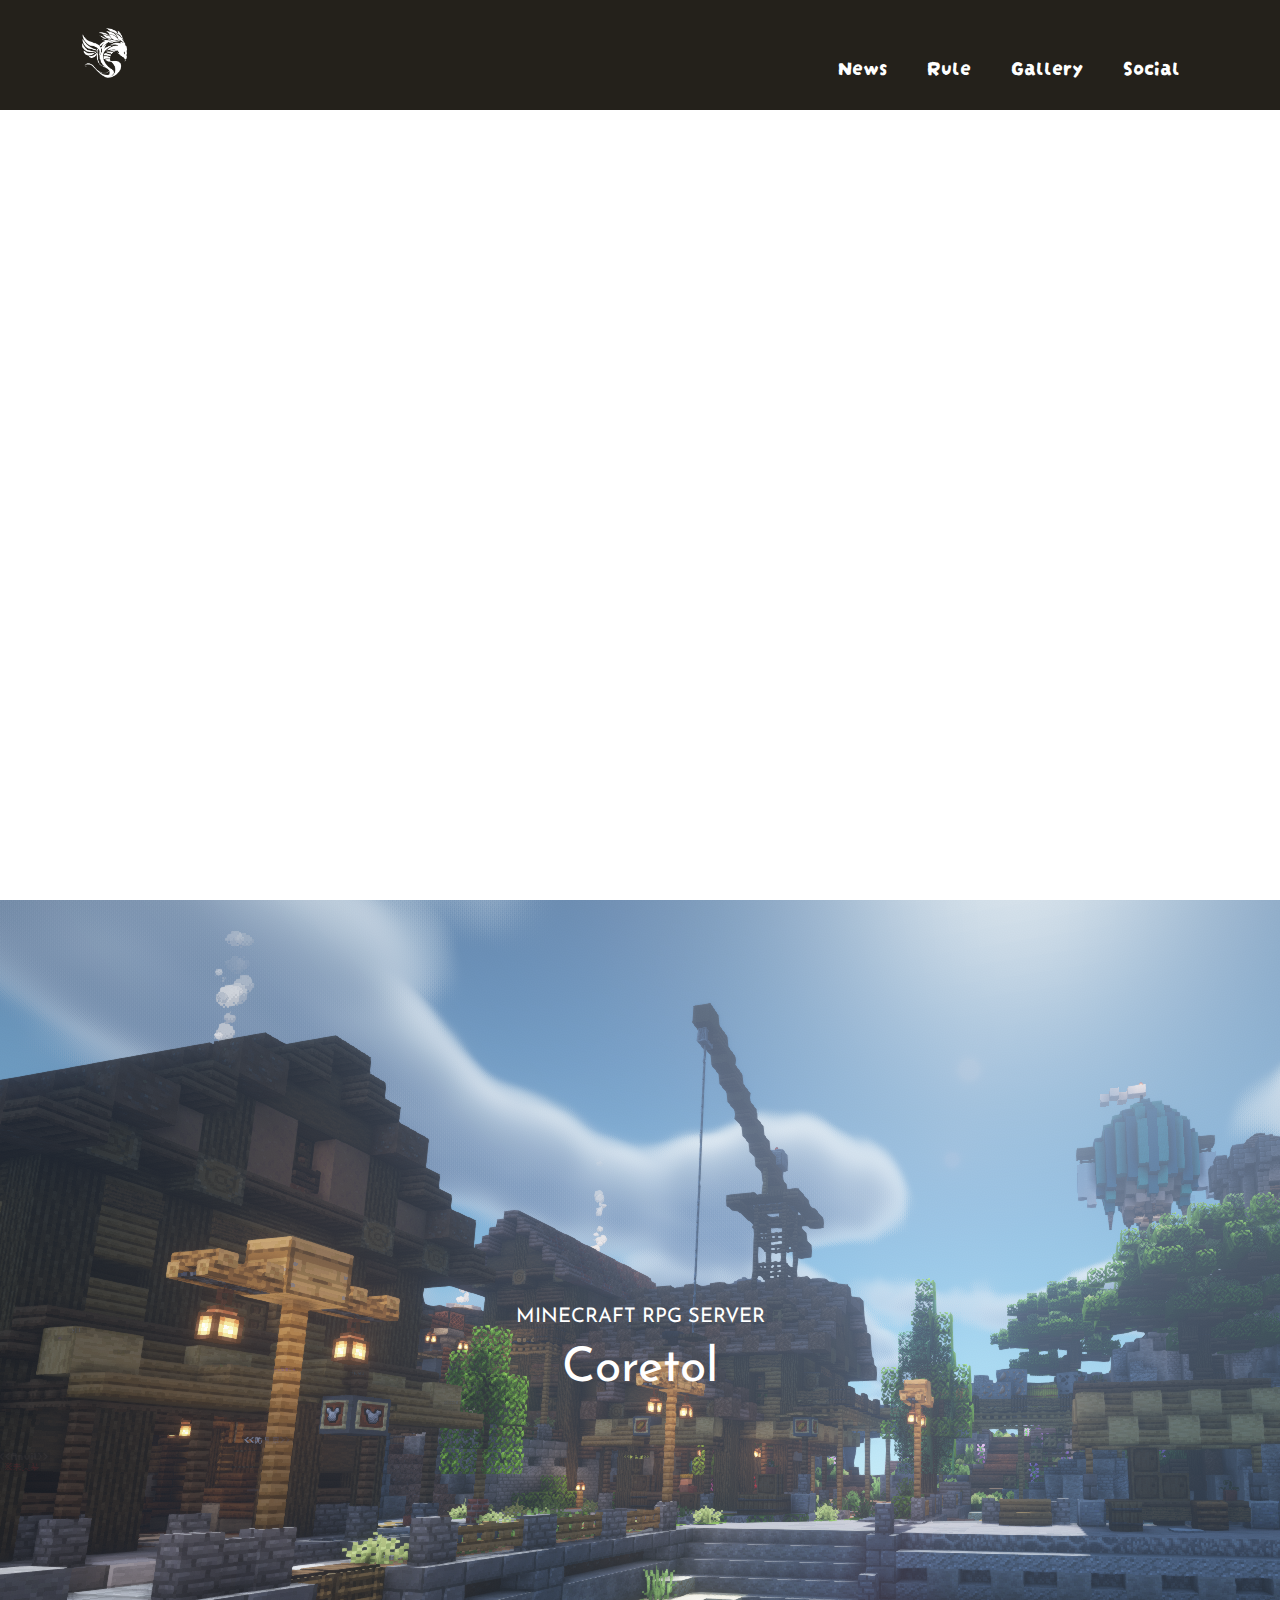
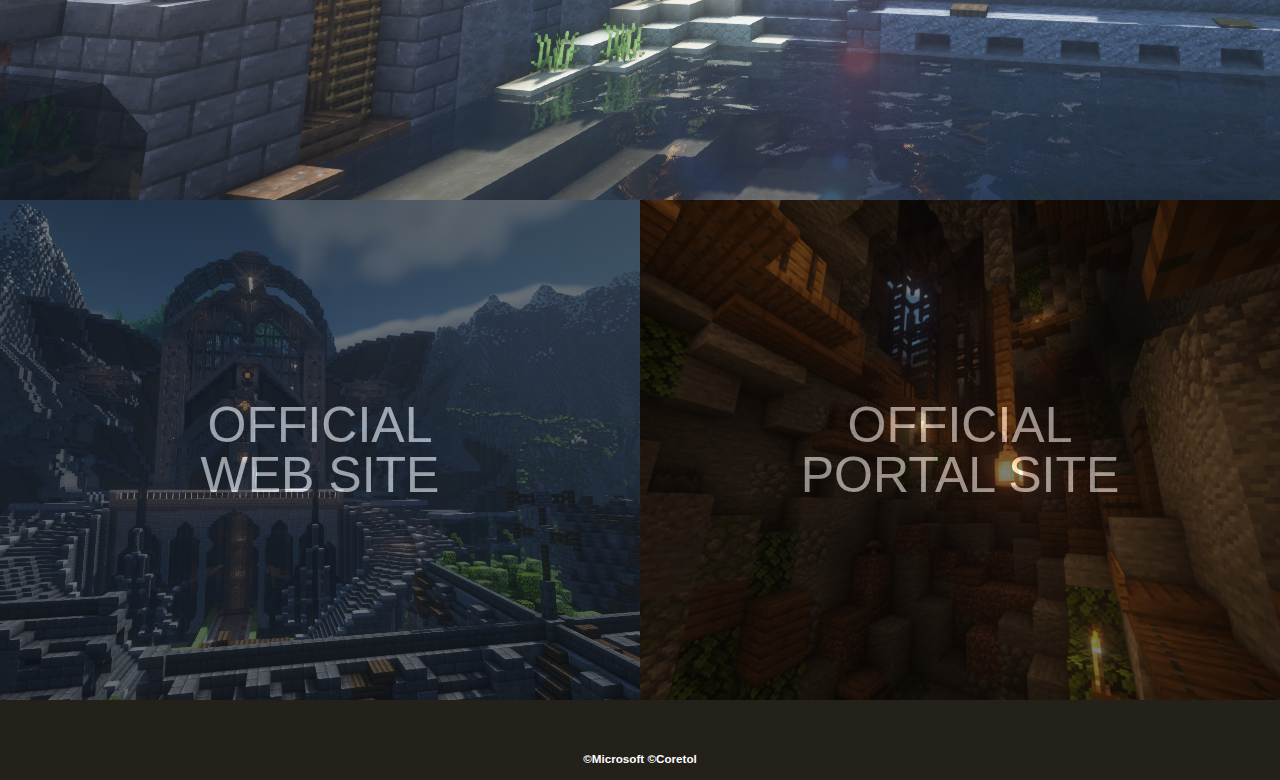
<file: index.html>
<!DOCTYPE html>
<html>

<head>
    <meta charset="UTF-8">
    <title>Coretol Fun Site</title>
    <meta name="description" content="トップページ">
    <meta name="viewport" content="width=device-width">
    <script src="https://ajax.googleapis.com/ajax/libs/jquery/1.11.0/jquery.min.js"></script>
    <link href="css/common.css" rel="stylesheet">
    <link href="css/index.css" rel="stylesheet">
    <link rel="preconnect" href="https://fonts.googleapis.com">
    <link rel="preconnect" href="https://fonts.gstatic.com" crossorigin>
    <link href="https://fonts.googleapis.com/css2?family=Darumadrop+One&display=swap" rel="stylesheet">
    <link href="https://fonts.googleapis.com/css2?family=Josefin+Sans&display=swap" rel="stylesheet">
</head>

<body>
    <header class="header">
        <div class="header-inner">
            <a class="header-logo" href="index.html"><img src="images/common/logo1.png" alt="ロゴ"></a>
            <button class="toggle-menu-button"></button>
            <div class="header-site-menu">
                <nav class="site-menu">
                    <ul>
                        <li><a href="news.html">News</a></li>
                        <li><a href="rule.html">Rule</a></li>
                        <li><a href="gallery.html">Gallery</a></li>
                        <li><a href="social.html">Social</a></li>
                    </ul>
                </nav>
            </div>
        </div>
    </header>

    <iframe id="video"
        src="https://www.youtube.com/embed/AX_tZ9VWTZY?autoplay=1&mute=1&controls=0&showinfo=0&autohide=1&loop=1&playlist=AX_tZ9VWTZY"
        frameborder="0"></iframe>

    <main class="main">
        <div class="bg">
            <span class="title">
                <span>MINECRAFT RPG SERVER</span>
                <span>Coretol</span>
            </span>
        </div>
        <div class="flex-container">
            <div class="image-container" style="background-image: url('images/index/leftback.png');">
                <div class="overlay">
                    <div class="text"><a href="https://matchatb.wixsite.com/coretol">OFFICIAL WEB SITE</a></div>
                </div>
            </div>
            <div class="image-container" style="background-image: url('images/index/rightback.png');">
                <div class="overlay">
                    <div class="text"><a href="https://matchatb.wixsite.com/info-coretol">OFFICIAL PORTAL SITE</a></div>
                </div>
            </div>
        </div>


    </main>

    <footer class="footer">
        <nav class="site-menu">
            <ul>
                <li><a href="news.html">News</a></li>
                <li><a href="rule.html">Rule</a></li>
                <li><a href="gallery.html">Gallery</a></li>
                <li><a href="social.html">Social</a></li>
            </ul>
        </nav>
        <nav class="site-detail">
            <ul>
                <li><a class="modalOpen url" data-modal="modal1">利用規約</a></li>
                <li><a class="modalOpen url" data-modal="modal2">プライバシーポリシー</a></li>
                <li><a class="modalOpen url" data-modal="modal3">二次創作ガイドライン</a></li>

                <div id="modal1" class="modal">
                    <div class="modal-box">
                        <h3 class="popup-title">利用規約</h3>
                        <p>詳しい利用規約は<a href="https://matchatb.wixsite.com/coretol/terms" class="url">公式ページ</a>をご参照ください。
                        </p>
                        <a class="modalClose">✕</a>
                    </div>
                </div>

                <div id="modal2" class="modal">
                    <div class="modal-box">
                        <h3 class="popup-title">プライバシーポリシー</h3>
                        <p>詳しいプライバシーポリシーは<a href="https://matchatb.wixsite.com/coretol/privacy"
                                class="url">公式ページ</a>をご参照ください。</p>
                        <a class="modalClose">✕</a>
                    </div>
                </div>

                <div id="modal3" class="modal">
                    <div class="modal-box">
                        <h3 class="popup-title">二次創作ガイドライン</h3>
                        <p>詳しい二次創作ガイドラインは<a href="https://matchatb.wixsite.com/coretol/derivative-work"
                                class="url">公式ページ</a>をご参照ください。</p>
                        <a class="modalClose">✕</a>
                    </div>
                </div>
        </nav>
        <p class="copyright"><small>&copy;Microsoft &copy;Coretol</small></p>
    </footer>
    <script src="js/script.js"></script>
</body>
</html>
</file>
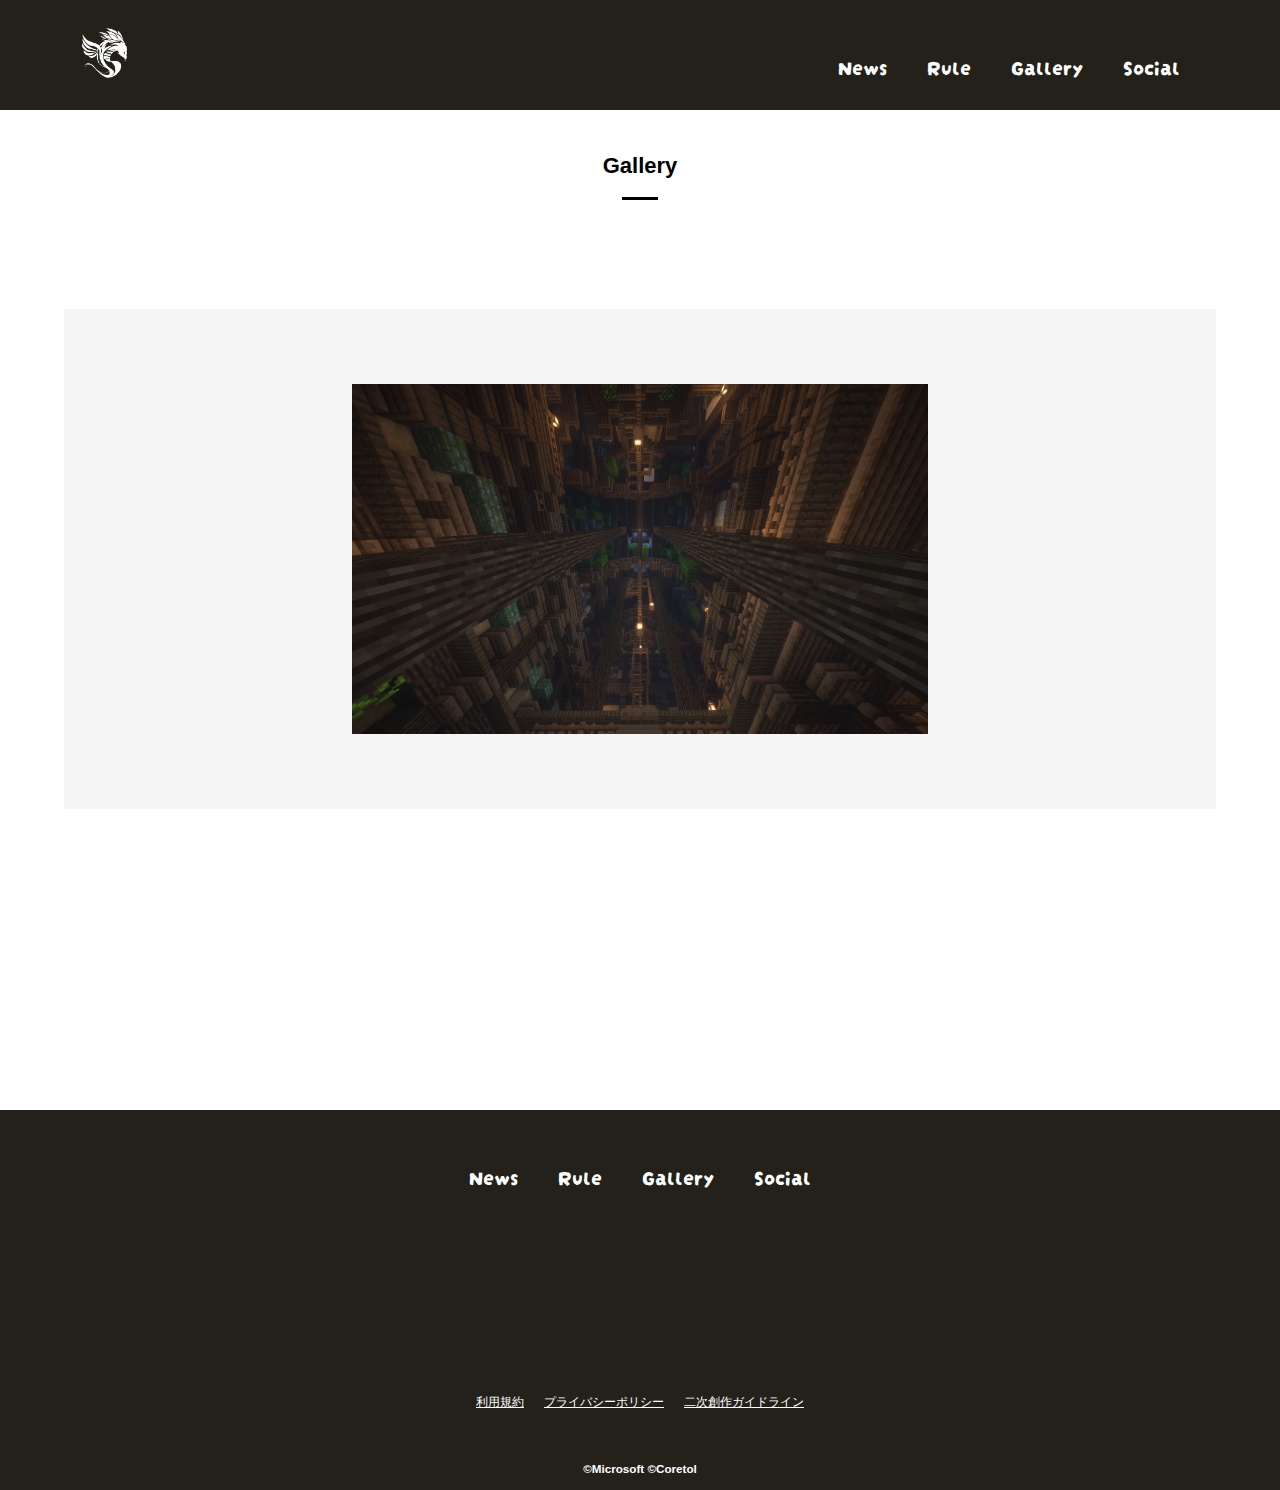
<file: gallery.html>
<!DOCTYPE html>
<html>
<head>
    <meta charset="UTF-8">
    <title>Coretol Fun Site</title>
    <meta name="description" content="ギャラリー">
    <meta name="viewport" content="width=device-width">
    <script src="https://ajax.googleapis.com/ajax/libs/jquery/1.11.0/jquery.min.js"></script>
    <script src="js/script.js"></script>
    <link href="css/common.css" rel="stylesheet">
    <link href="css/gallery.css" rel="stylesheet">
    <link rel="preconnect" href="https://fonts.googleapis.com">
    <link rel="preconnect" href="https://fonts.gstatic.com" crossorigin>
    <link href="https://fonts.googleapis.com/css2?family=Darumadrop+One&display=swap" rel="stylesheet">
</head>
<body>
    <header class="header">
        <div class="header-inner">
            <a class="header-logo" href="index.html"><img src="images/common/logo1.png" alt="ロゴ"></a>
            <button class="toggle-menu-button"></button>
            <div class="header-site-menu">
                <nav class="site-menu">
                    <ul>
                        <li><a href="news.html">News</a></li>
                        <li><a href="rule.html">Rule</a></li>
                        <li><a href="gallery.html">Gallery</a></li>
                        <li><a href="social.html">Social</a></li>
                    </ul>
                </div>
        </div>
    </header>
    <main class="main">
        <div class="gallery">
            <h1>Gallery</h1>
        </div>
        <div class="slide"> 
            <img class="item1" src="images/gallery/1.png" alt=""> 
            <img class="item2" src="images/gallery/2.png" alt="">
            <img class="item3" src="images/gallery/3.png" alt=""> 
            <img class="item4" src="images/gallery/4.png" alt="">
            <img class="item5" src="images/gallery/5.png" alt=""> 
            <img class="item6" src="images/gallery/6.png" alt="">
            <img class="item7" src="images/gallery/7.png" alt=""> 
            <img class="item8" src="images/gallery/8.png" alt="">
            <img class="item9" src="images/gallery/9.png" alt=""> 
            <img class="item10" src="images/gallery/10.png" alt="">
            <img class="item11" src="images/gallery/11.png" alt=""> 
            <img class="item12" src="images/gallery/12.png" alt="">
            <img class="item13" src="images/gallery/13.png" alt=""> 
        </div> 
    </main>
    
    <footer class="footer">
        <nav class="site-menu">
            <ul>
                <li><a href="news.html">News</a></li>
                <li><a href="rule.html">Rule</a></li>
                <li><a href="gallery.html">Gallery</a></li>
                <li><a href="social.html">Social</a></li>
            </ul>
        </nav>
        <nav class="site-detail">
            <ul>
                <li><a class="modalOpen url" data-modal="modal1">利用規約</a></li>
                <li><a class="modalOpen url" data-modal="modal2">プライバシーポリシー</a></li>
                <li><a class="modalOpen url" data-modal="modal3">二次創作ガイドライン</a></li>

                <div id="modal1" class="modal">
                    <div class="modal-box">
                        <h3 class="popup-title">利用規約</h3>
                        <p>詳しい利用規約は<a href="https://matchatb.wixsite.com/coretol/terms" class="url">公式ページ</a>をご参照ください。
                        </p>
                        <a class="modalClose">✕</a>
                    </div>
                </div>

                <div id="modal2" class="modal">
                    <div class="modal-box">
                        <h3 class="popup-title">プライバシーポリシー</h3>
                        <p>詳しいプライバシーポリシーは<a href="https://matchatb.wixsite.com/coretol/privacy"
                                class="url">公式ページ</a>をご参照ください。</p>
                        <a class="modalClose">✕</a>
                    </div>
                </div>

                <div id="modal3" class="modal">
                    <div class="modal-box">
                        <h3 class="popup-title">二次創作ガイドライン</h3>
                        <p>詳しい二次創作ガイドラインは<a href="https://matchatb.wixsite.com/coretol/derivative-work"
                                class="url">公式ページ</a>をご参照ください。</p>
                        <a class="modalClose">✕</a>
                    </div>
                </div>
        </nav>
        <p class="copyright"><small>&copy;Microsoft &copy;Coretol</small></p>
    </footer>
</body>
</html>
</file>
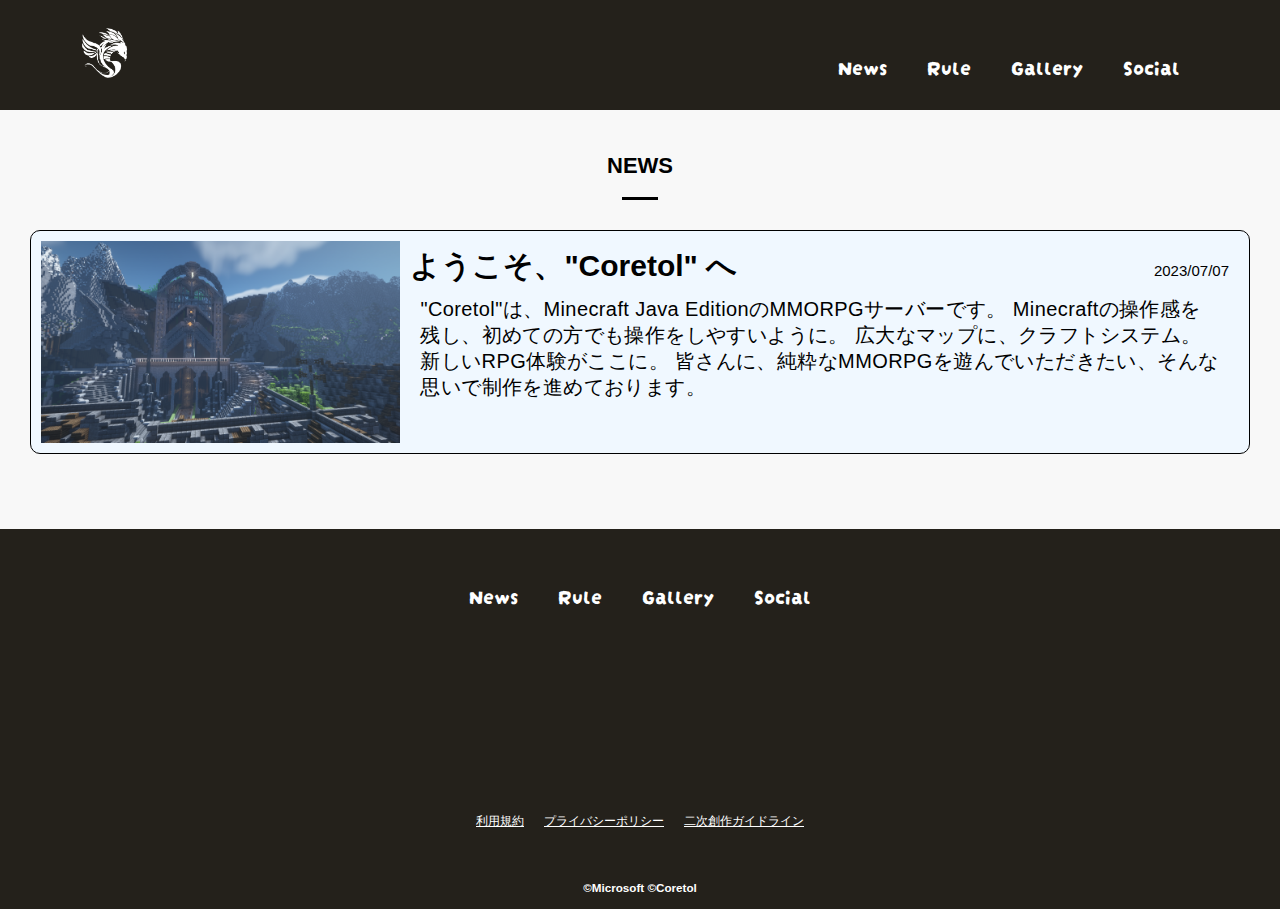
<file: news.html>
<!DOCTYPE html>
<html>
    <head>
        <meta charset="UTF-8">
        <title>Coretol Fun Site</title>
        <meta name="description" content="ニュース">
        <meta name="viewport" content="width=device-width">
        <script src="https://ajax.googleapis.com/ajax/libs/jquery/1.11.0/jquery.min.js"></script>
        <script src="js/script.js"></script>
        <link href="css/common.css" rel="stylesheet">
        <link href="css/news.css" rel="stylesheet">
        <link rel="preconnect" href="https://fonts.googleapis.com">
        <link rel="preconnect" href="https://fonts.gstatic.com" crossorigin>
        <link href="https://fonts.googleapis.com/css2?family=Darumadrop+One&display=swap" rel="stylesheet">
    </head>

    <body>
        <header class="header">
            <div class="header-inner">
                <a class="header-logo" href="index.html"><img src="images/common/logo1.png" alt="ロゴ"></a>
                <button class="toggle-menu-button"></button>
                <div class="header-site-menu">
                    <nav class="site-menu">
                        <ul>
                            <li><a href="news.html">News</a></li>
                            <li><a href="rule.html">Rule</a></li>
                            <li><a href="gallery.html">Gallery</a></li>
                            <li><a href="social.html">Social</a></li>
                        </ul>
                    </nav>
                </div>
            </div>
        </header>

        <!--main ここから-->
        <main class="main">
            <div class="news">
                <h1>NEWS</h1>
                <ul class="news-list">
                    <li>
                        <div class="news-item">
                            <div class="news-img">
                                <img src="images/news/2022-2.png" alt="ようこそ、Coretolへ">
                            </div>
                            <div class="news-item-container">
                                <div class="text">
                                    <h2>
                                        ようこそ、"Coretol" へ
                                    </h2>
                                    <div class="date">2023/07/07</div>
                                </div>
                                <p class="news-content">
                                    "Coretol"は、Minecraft Java EditionのMMORPGサーバーです。
                                    Minecraftの操作感を残し、初めての方でも操作をしやすいように。
                                    広大なマップに、クラフトシステム。新しいRPG体験がここに。
                                    皆さんに、純粋なMMORPGを遊んでいただきたい、そんな思いで制作を進めております。
                                </p>
                            </div>
                        </div>
                    </li>
                    
                    <!--ニュースのテンプレート ここから-->
                <!--
                    <li>
                        <div class="news-item">
                            <div class="news-img">
                                <img src="images/news" alt="">
                            </div>
                            <div class="news-item-container">
                                <div class="text">
                                    <h2>
                                        title
                                    </h2>
                                    <div class="date">date</div>
                                </div>
                                <p class="news-content">
                                    content
                                </p>
                            </div>
                        </div>
                    </li>
                -->
                    <!--ニュースのテンプレート ここまで-->
                
                </ul>
            </div>
        </main>
        <!--main ここまで-->

        <footer class="footer">
            <nav class="site-menu">
                <ul>
                    <li><a href="news.html">News</a></li>
                    <li><a href="rule.html">Rule</a></li>
                    <li><a href="gallery.html">Gallery</a></li>
                    <li><a href="social.html">Social</a></li>
                </ul>
            </nav>
            <nav class="site-detail">
                <ul>
                    <li><a class="modalOpen url" data-modal="modal1">利用規約</a></li>
                    <li><a class="modalOpen url" data-modal="modal2">プライバシーポリシー</a></li>
                    <li><a class="modalOpen url" data-modal="modal3">二次創作ガイドライン</a></li>
    
                    <div id="modal1" class="modal">
                        <div class="modal-box">
                            <h3 class="popup-title">利用規約</h3>
                            <p>詳しい利用規約は<a href="https://matchatb.wixsite.com/coretol/terms" class="url">公式ページ</a>をご参照ください。
                            </p>
                            <a class="modalClose">✕</a>
                        </div>
                    </div>
    
                    <div id="modal2" class="modal">
                        <div class="modal-box">
                            <h3 class="popup-title">プライバシーポリシー</h3>
                            <p>詳しいプライバシーポリシーは<a href="https://matchatb.wixsite.com/coretol/privacy"
                                    class="url">公式ページ</a>をご参照ください。</p>
                            <a class="modalClose">✕</a>
                        </div>
                    </div>
    
                    <div id="modal3" class="modal">
                        <div class="modal-box">
                            <h3 class="popup-title">二次創作ガイドライン</h3>
                            <p>詳しい二次創作ガイドラインは<a href="https://matchatb.wixsite.com/coretol/derivative-work"
                                    class="url">公式ページ</a>をご参照ください。</p>
                            <a class="modalClose">✕</a>
                        </div>
                    </div>
            </nav>
            <p class="copyright"><small>&copy;Microsoft &copy;Coretol</small></p>
        </footer>

    </body>
</html>
</file>
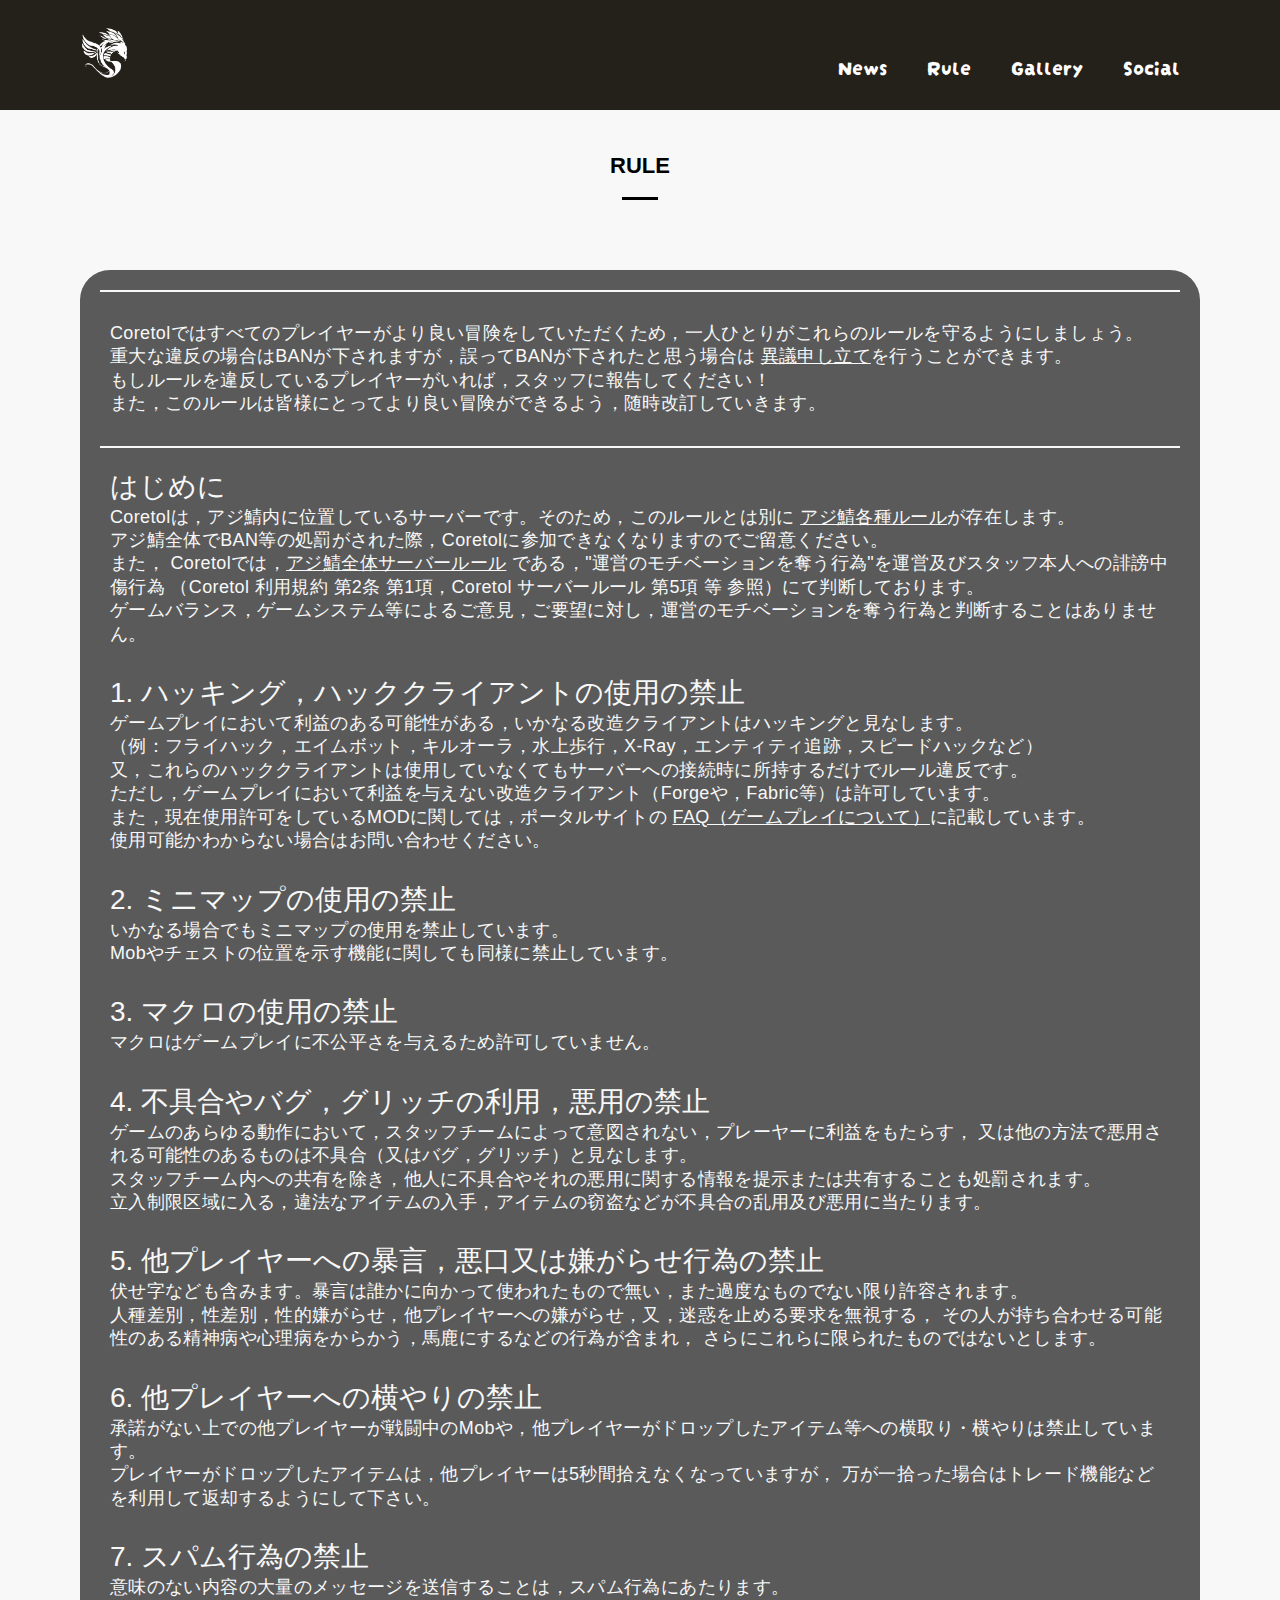
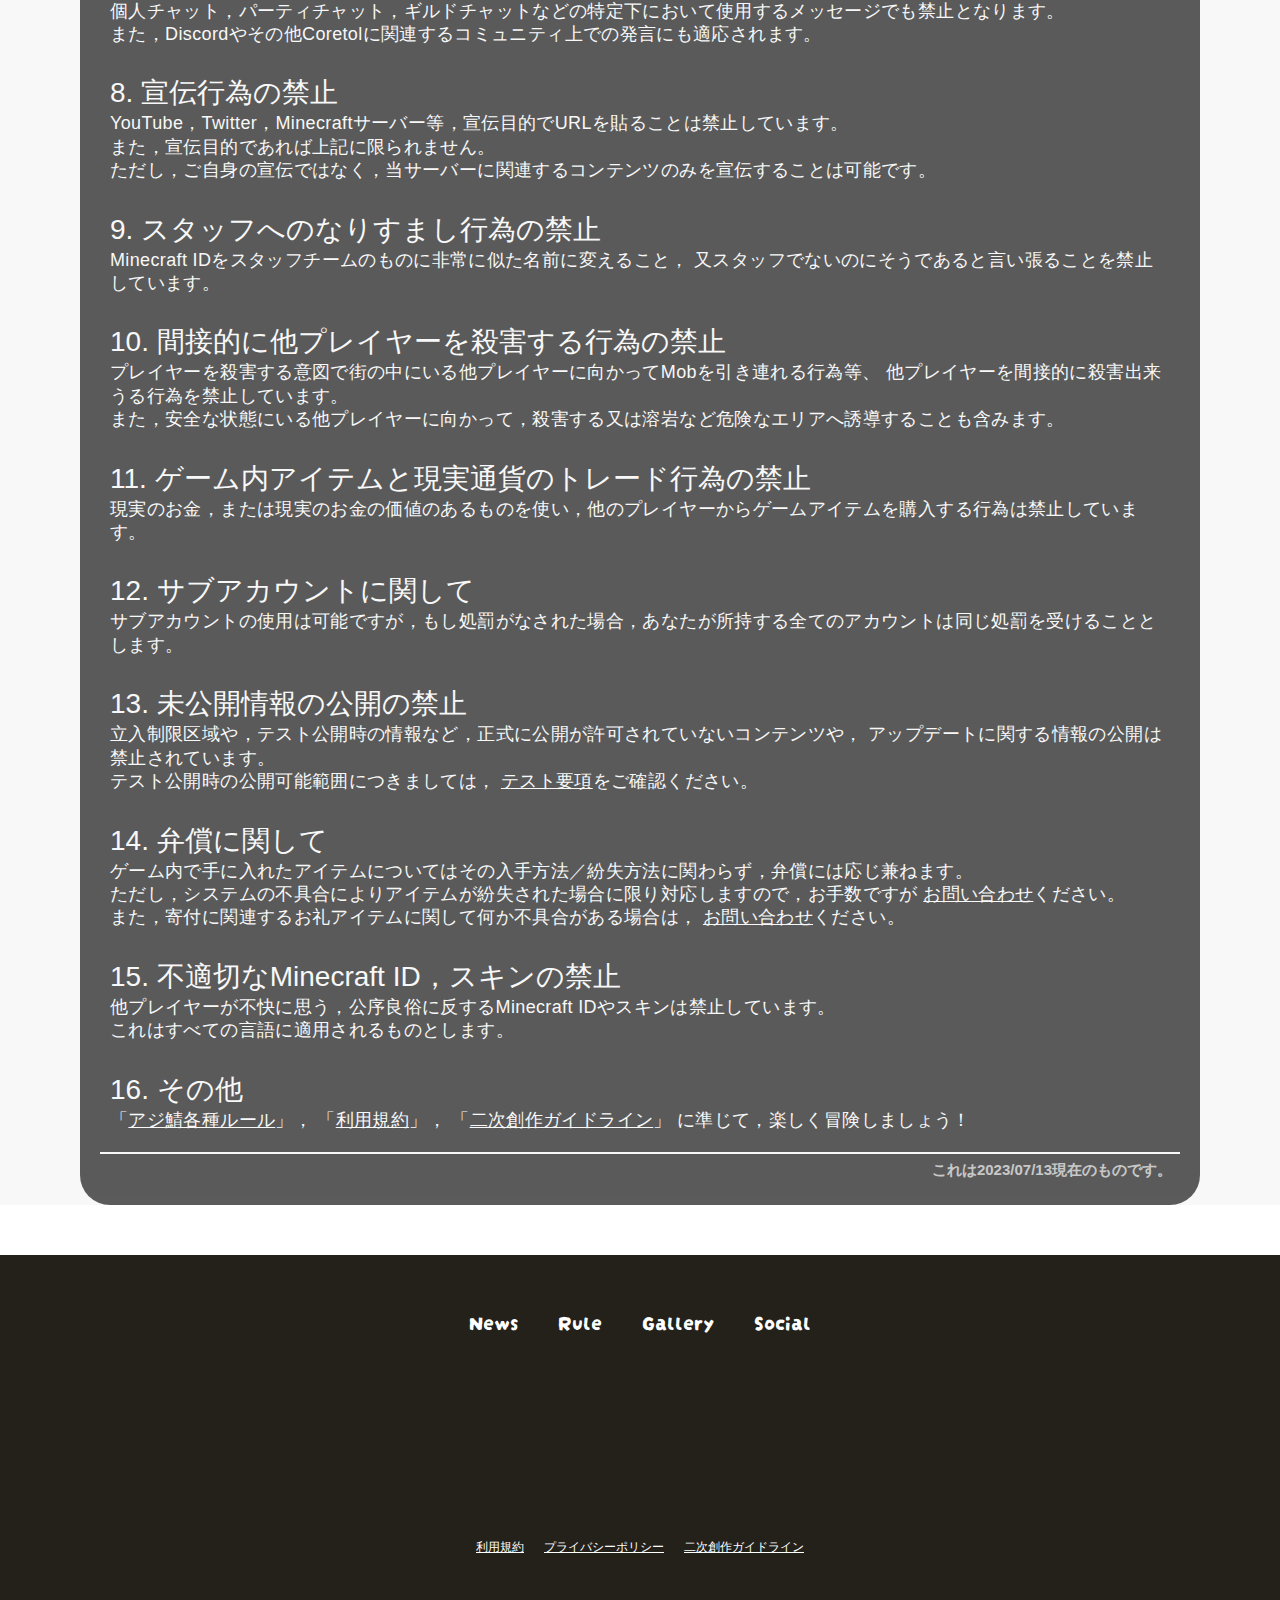
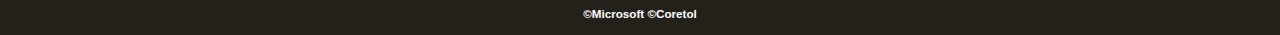
<file: rule.html>
<!DOCTYPE html>
<html>
    <head>
        <meta charset="UTF-8">
        <title>Coretol Fun Site</title>
        <meta name="description" content="ルール">
        <meta name="viewport" content="width=device-width">
        <script src="https://ajax.googleapis.com/ajax/libs/jquery/1.11.0/jquery.min.js"></script>
        <script src="js/script.js"></script>
        <link href="css/common.css" rel="stylesheet">
        <link href="css/rule.css" rel="stylesheet">    
        <link rel="preconnect" href="https://fonts.googleapis.com">
        <link rel="preconnect" href="https://fonts.gstatic.com" crossorigin>
        <link href="https://fonts.googleapis.com/css2?family=Darumadrop+One&display=swap" rel="stylesheet">
    </head>

    <body>
        <header class="header">
            <div class="header-inner">
                <a class="header-logo" href="index.html"><img src="images/common/logo1.png" alt="ロゴ"></a>
                <button class="toggle-menu-button"></button>
                <div class="header-site-menu">
                    <nav class="site-menu">
                        <ul>
                            <li><a href="news.html">News</a></li>
                            <li><a href="rule.html">Rule</a></li>
                            <li><a href="gallery.html">Gallery</a></li>
                            <li><a href="social.html">Social</a></li>
                        </ul>
                    </nav>
                </div>
            </div>
        </header>

        <!--main ここから-->
        <main class="main">
            <div class="title">
                <h1>RULE</h1>
            </div>
            <div class="rule-text">
                <div class="rule-con">
                    <p>
                        Coretolではすべてのプレイヤーがより良い冒険をしていただくため，一人ひとりがこれらのルールを守るようにしましょう。<br>
                        重大な違反の場合はBANが下されますが，誤ってBANが下されたと思う場合は
                        <a href="https://matchatb.wixsite.com/info-coretol/contact">異議申し立て</a>を行うことができます。<br>
                        もしルールを違反しているプレイヤーがいれば，スタッフに報告してください！<br>
                        また，このルールは皆様にとってより良い冒険ができるよう，随時改訂していきます。<br>
                    </p>
                </div>
                <div class="rule-con">
                    <h2>はじめに</h2>
                    <p>
                        Coretolは，アジ鯖内に位置しているサーバーです。そのため，このルールとは別に
                        <a href="https://www.azisaba.net/rules/">アジ鯖各種ルール</a>が存在します。<br>
                        アジ鯖全体でBAN等の処罰がされた際，Coretolに参加できなくなりますのでご留意ください。<br>
                        また， Coretolでは，<a href="https://www.azisaba.net/minecraft-all-srv-rule/">アジ鯖全体サーバールール</a>
                        である，"運営のモチベーションを奪う行為"を運営及びスタッフ本人への誹謗中傷行為
                        （Coretol 利用規約 第2条 第1項，Coretol サーバールール 第5項 等 参照）にて判断しております。<br>
                        ゲームバランス，ゲームシステム等によるご意見，ご要望に対し，運営のモチベーションを奪う行為と判断することはありません。<br>
                    </p>
                    
                    <h2><br>1. ハッキング，ハッククライアントの使用の禁止</h2>
                    <p>
                        ゲームプレイにおいて利益のある可能性がある，いかなる改造クライアントはハッキングと見なします。<br>
                        （例：フライハック，エイムボット，キルオーラ，水上歩行，X-Ray，エンティティ追跡，スピードハックなど）<br>
                        又，これらのハッククライアントは使用していなくてもサーバーへの接続時に所持するだけでルール違反です。<br>
                        ただし，ゲームプレイにおいて利益を与えない改造クライアント（Forgeや，Fabric等）は許可しています。<br>
                        ​また，現在使用許可をしているMODに関しては，ポータルサイトの
                        <a href="https://matchatb.wixsite.com/info-coretol/faq">FAQ（ゲームプレイについて）</a>に記載しています。<br>
                        使用可能かわからない場合はお問い合わせください。<br>
                    </p>

                    <h2><br>2. ミニマップの使用の禁止</h2>
                    <p>
                        いかなる場合でもミニマップの使用を禁止しています。<br>
                        Mobやチェストの位置を示す機能に関しても同様に禁止しています。<br>
                    </p>

                    <h2><br>3. マクロの使用の禁止</h2>
                    <p>
                        マクロはゲームプレイに不公平さを与えるため許可していません。<br>
                    </p>

                    <h2><br>4. 不具合やバグ，グリッチの利用，悪用の禁止</h2>
                    <p>
                        ゲームのあらゆる動作において，スタッフチームによって意図されない，プレーヤーに利益をもたらす，
                        又は他の方法で悪用される可能性のあるものは不具合（又はバグ，グリッチ）と見なします。<br>
                        スタッフチーム内への共有を除き，他人に不具合やそれの悪用に関する情報を提示または共有することも処罰されます。<br>
                        立入制限区域に入る，違法なアイテムの入手，アイテムの窃盗などが不具合の乱用及び悪用に当たります。<br>
                    </p>

                    <h2><br>5. 他プレイヤーへの暴言，悪口又は嫌がらせ行為の禁止</h2>
                    <p>
                        伏せ字なども含みます。暴言は誰かに向かって使われたもので無い，また過度なものでない限り許容されます。<br>
                        人種差別，性差別，性的嫌がらせ，他プレイヤーへの嫌がらせ，又，迷惑を止める要求を無視する，
                        その人が持ち合わせる可能性のある精神病や心理病をからかう，馬鹿にするなどの行為が含まれ，
                        さらにこれらに限られたものではないとします。<br>
                    </p>

                    <h2><br>6. 他プレイヤーへの横やりの禁止</h2>
                    <p>
                        承諾がない上での他プレイヤーが戦闘中のMobや，他プレイヤーがドロップしたアイテム等への横取り・横やりは禁止しています。<br>
                        プレイヤーがドロップしたアイテムは，他プレイヤーは5秒間拾えなくなっていますが，
                        万が一拾った場合はトレード機能などを利用して返却するようにして下さい。<br>
                    </p>

                    <h2><br>7. スパム行為の禁止</h2>
                    <p>
                        意味のない内容の大量のメッセージを送信することは，スパム行為にあたります。<br>
                        個人チャット，パーティチャット，ギルドチャットなどの特定下において使用するメッセージでも禁止となります。<br>
                        また，Discordやその他Coretolに関連するコミュニティ上での発言にも適応されます。<br>
                    </p>

                    <h2><br>8. 宣伝行為の禁止</h2>
                    <p>
                        YouTube，Twitter，Minecraftサーバー等，宣伝目的でURLを貼ることは禁止しています。<br>
                        また，宣伝目的であれば上記に限られません。<br>
                        ただし，ご自身の宣伝ではなく，当サーバーに関連するコンテンツのみを宣伝することは可能です。<br>
                    </p>

                    <h2><br>9. スタッフへのなりすまし行為の禁止</h2>
                    <p>
                        Minecraft IDをスタッフチームのものに非常に似た名前に変えること，
                        又スタッフでないのにそうであると言い張ることを禁止しています。<br>
                    </p>

                    <h2><br>10. 間接的に他プレイヤーを殺害する行為の禁止</h2>
                    <p>
                        プレイヤーを殺害する意図で街の中にいる他プレイヤーに向かってMobを引き連れる行為等、
                        他プレイヤーを間接的に殺害出来うる行為を禁止しています。<br>
                        また，安全な状態にいる他プレイヤーに向かって，殺害する又は溶岩など危険なエリアへ誘導することも含みます。<br>
                    </p>

                    <h2><br>11. ゲーム内アイテムと現実通貨のトレード行為の禁止</h2>
                    <p>
                        現実のお金，または現実のお金の価値のあるものを使い，他のプレイヤーからゲームアイテムを購入する行為は禁止しています。<br>
                    </p>

                    <h2><br>12. サブアカウントに関して</h2>
                    <p>
                        サブアカウントの使用は可能ですが，もし処罰がなされた場合，あなたが所持する全てのアカウントは同じ処罰を受けることとします。<br>
                    </p>

                    <h2><br>13. 未公開情報の公開の禁止</h2>
                    <p>
                        立入制限区域や，テスト公開時の情報など，正式に公開が許可されていないコンテンツや，
                        アップデートに関する情報の公開は禁止されています。<br>
                        テスト公開時の公開可能範囲につきましては，
                        <a href="https://matchatb.wixsite.com/info-coretol/tester">テスト要項</a>をご確認ください。<br>
                    </p>

                    <h2><br>14. 弁償に関して</h2>
                    <p>
                        ゲーム内で手に入れたアイテムについてはその入手方法／紛失方法に関わらず，弁償には応じ兼ねます。<br>
                        ただし，システムの不具合によりアイテムが紛失された場合に限り対応しますので，お手数ですが
                        <a href="https://matchatb.wixsite.com/info-coretol/contact">お問い合わせ</a>ください。<br>
                        また，寄付に関連するお礼アイテムに関して何か不具合がある場合は，
                        <a href="https://matchatb.wixsite.com/info-coretol/contact">お問い合わせ</a>ください。<br>
                    </p>

                    <h2><br>15. 不適切なMinecraft ID，スキンの禁止
                    </h2>
                    <p>
                        他プレイヤーが不快に思う，公序良俗に反するMinecraft IDやスキンは禁止しています。<br>
                        これはすべての言語に適用されるものとします。<br>
                    </p>

                    <h2><br>16. その他</h2>
                    <p>
                        「<a href="https://www.azisaba.net/rules/">アジ鯖各種ルール</a>」，
                        「<a href="https://matchatb.wixsite.com/coretol/terms">利用規約</a>」，
                        「<a href="https://matchatb.wixsite.com/coretol/derivative-work">二次創作ガイドライン</a>」
                        に準じて，楽しく冒険しましょう！<br>
                    </p>
                </div>
                <h3>これは2023/07/13現在のものです。</h3>
            </div>
        </main>
        <!--main ここまで-->

        <footer class="footer">
            <nav class="site-menu">
                <ul>
                    <li><a href="news.html">News</a></li>
                    <li><a href="rule.html">Rule</a></li>
                    <li><a href="gallery.html">Gallery</a></li>
                    <li><a href="social.html">Social</a></li>
                </ul>
            </nav>
            <nav class="site-detail">
                <ul>
                    <li><a class="modalOpen url" data-modal="modal1">利用規約</a></li>
                    <li><a class="modalOpen url" data-modal="modal2">プライバシーポリシー</a></li>
                    <li><a class="modalOpen url" data-modal="modal3">二次創作ガイドライン</a></li>
    
                    <div id="modal1" class="modal">
                        <div class="modal-box">
                            <h3 class="popup-title">利用規約</h3>
                            <p>詳しい利用規約は<a href="https://matchatb.wixsite.com/coretol/terms" class="url">公式ページ</a>をご参照ください。
                            </p>
                            <a class="modalClose">✕</a>
                        </div>
                    </div>
    
                    <div id="modal2" class="modal">
                        <div class="modal-box">
                            <h3 class="popup-title">プライバシーポリシー</h3>
                            <p>詳しいプライバシーポリシーは<a href="https://matchatb.wixsite.com/coretol/privacy"
                                    class="url">公式ページ</a>をご参照ください。</p>
                            <a class="modalClose">✕</a>
                        </div>
                    </div>
    
                    <div id="modal3" class="modal">
                        <div class="modal-box">
                            <h3 class="popup-title">二次創作ガイドライン</h3>
                            <p>詳しい二次創作ガイドラインは<a href="https://matchatb.wixsite.com/coretol/derivative-work"
                                    class="url">公式ページ</a>をご参照ください。</p>
                            <a class="modalClose">✕</a>
                        </div>
                    </div>
            </nav>
            <p class="copyright"><small>&copy;Microsoft &copy;Coretol</small></p>
        </footer>
    </body>
</html>
</file>
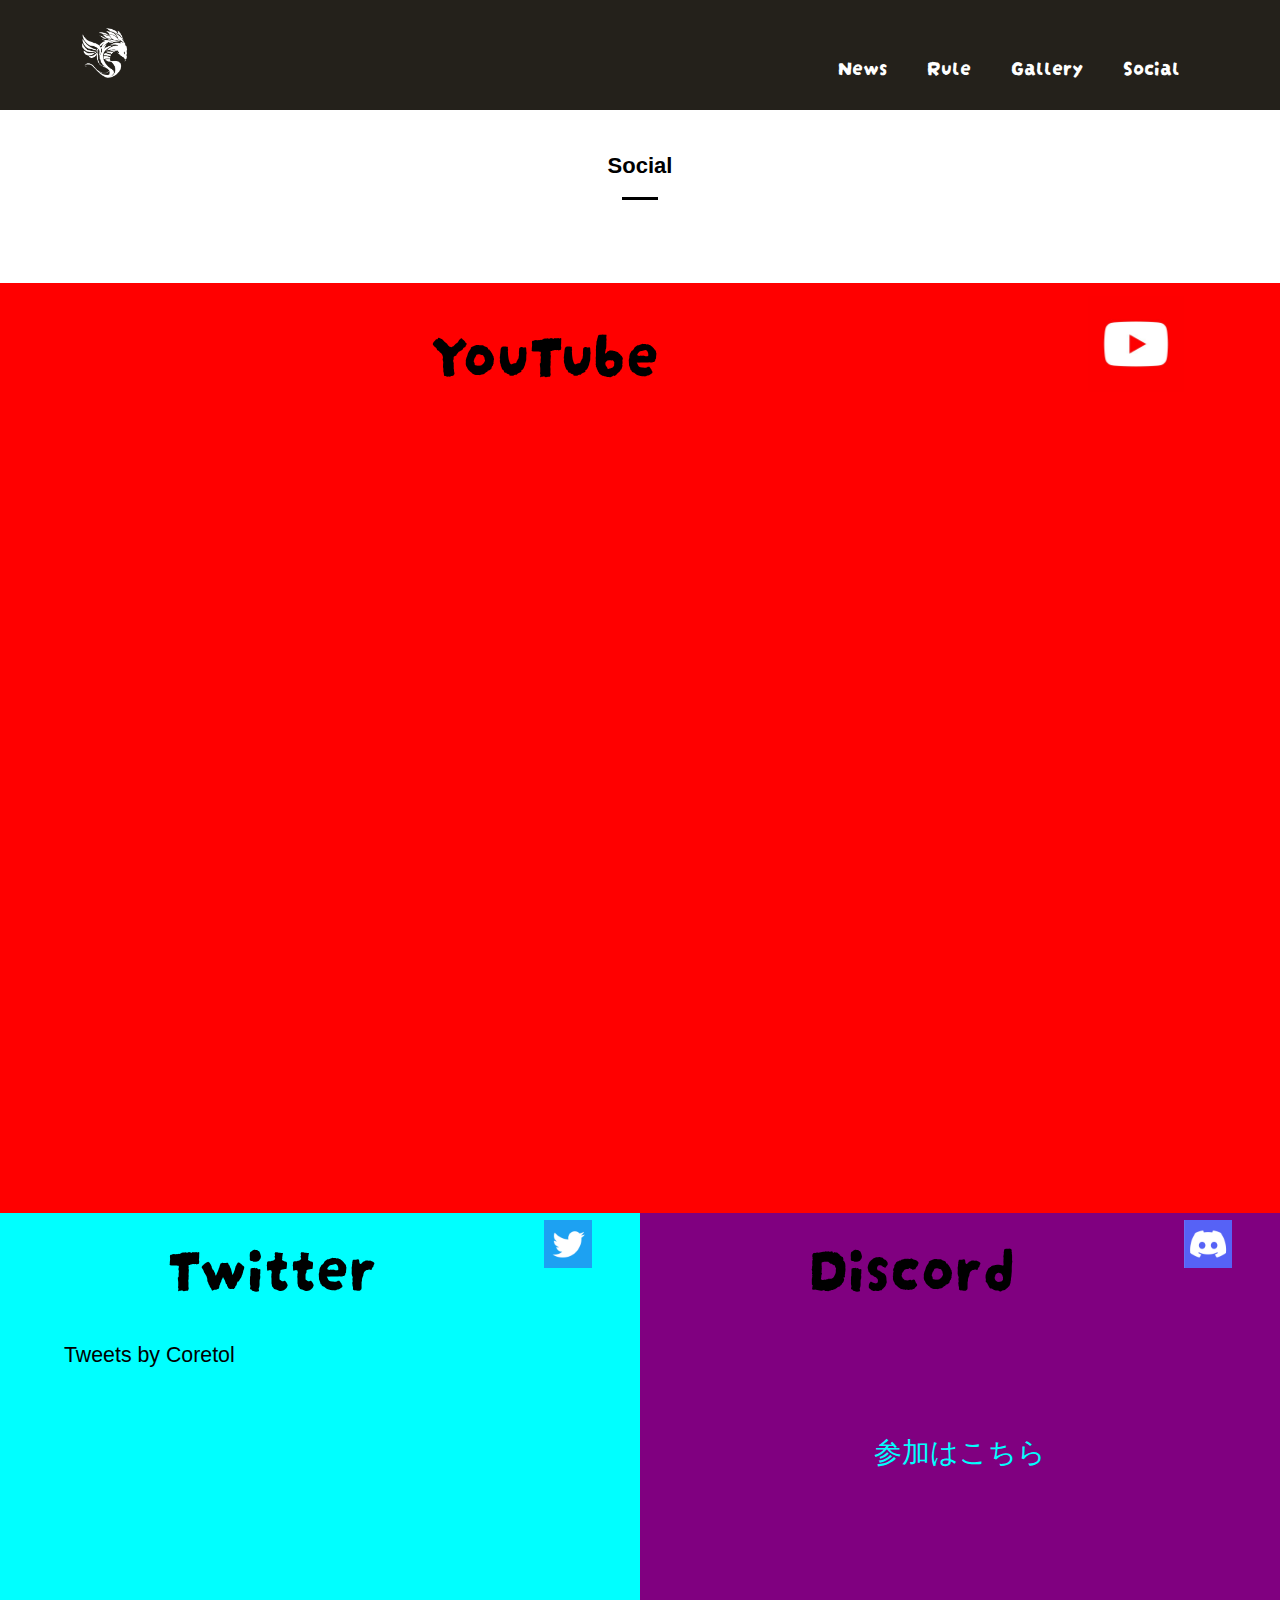
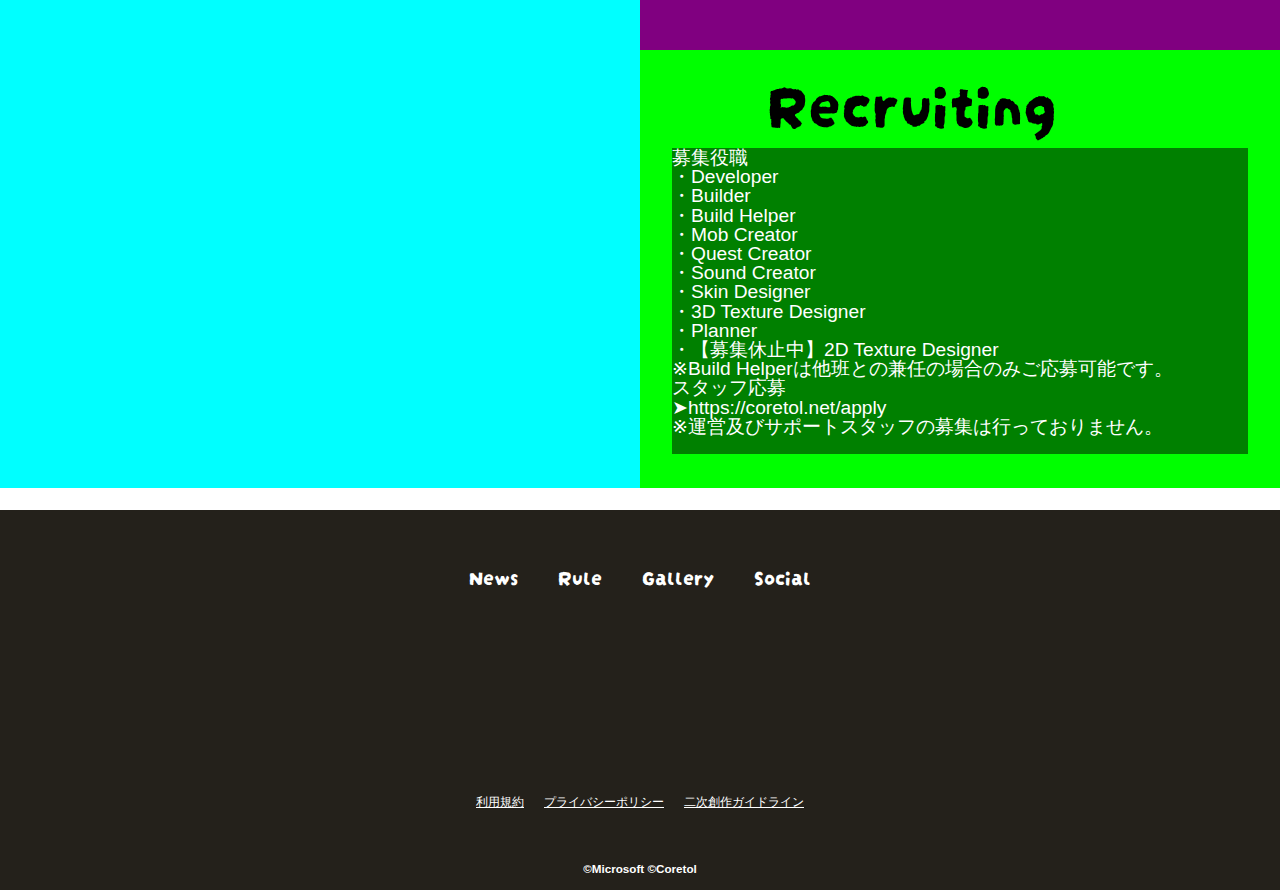
<file: social.html>
<!DOCTYPE html>
<html>
<head>
    <meta charset="UTF-8">
    <title>Coretol Fun Site</title>
    <meta name="description" content="ソーシャルメディア">
    <meta name="viewport" content="width=device-width">
    <script src="https://ajax.googleapis.com/ajax/libs/jquery/1.11.0/jquery.min.js"></script>
    <script src="js/script.js"></script>
    <link href="css/common.css" rel="stylesheet">
    <link href="css/social.css" rel="stylesheet">
    <link rel="preconnect" href="https://fonts.googleapis.com">
    <link rel="preconnect" href="https://fonts.gstatic.com" crossorigin>
    <link href="https://fonts.googleapis.com/css2?family=Darumadrop+One&display=swap" rel="stylesheet">
</head>
<body>
    <header class="header">
        <div class="header-inner">
            <a class="header-logo" href="index.html"><img src="images/common/logo1.png" alt="ロゴ"></a>
            <button class="toggle-menu-button"></button>
            <div class="header-site-menu">
                <nav class="site-menu">
                    <ul>
                        <li><a href="news.html">News</a></li>
                        <li><a href="rule.html">Rule</a></li>
                        <li><a href="gallery.html">Gallery</a></li>
                        <li><a href="social.html">Social</a></li>
                    </ul>
                </div>
        </div>
    </header>
    <main class="main">
        <div class="startSNS">
            <h1>Social</h1>
        </div>
        <div class="SNS">
            <div class="block_youtube">
                <div class="YouTube">
                    <div class="title">
                        <p>YouTube</p>
                    </div>
                    <div class="img_youtube">
                        <img src="images/social/YouTube_logo.png" alt="YouTube">
                    </div>
                </div>
                <iframe src="https://www.youtube.com/embed/OpuIR-9dhFU" title="YouTube video player" frameborder="0" allow="accelerometer; autoplay; clipboard-write; encrypted-media; gyroscope; picture-in-picture; web-share" allowfullscreen></iframe>
            </div>
            <div class="block1">
                <div class="block1-1">
                    <div class="Twitter">
                        <div class="title">
                            <p>Twitter</p>
                        </div>
                        <div class="img_twitter">
                            <img src="images/social/Twitter_logo.png" alt="Twitter">
                        </div>
                    </div>
                    <a class="twitter-timeline"  data-height="700" href="https://twitter.com/Coretol?ref_src=twsrc%5Etfw">Tweets by Coretol</a> <script async src="https://platform.twitter.com/widgets.js" charset="utf-8"></script>
                    <div class="dummy">
                    </div>
                </div>
                <div class="block1-2">
                    <div class="block_discord">
                        <div class="Discord">
                            <div class="title">
                                <p>Discord</p>
                            </div>
                            <div class="img_discord">
                                <img src="images/social/Discord_logo.png" alt="Discord">
                            </div>
                        </div>
                        <div class="text_discord">
                            <a href="https://discord.gg/Hm9jtxc">参加はこちら</a>
                        </div>
                    </div>
                    <div class="block_boshuu">
                        <div class="boshuu">
                            <div class="title">
                                <p>Recruiting</p>
                            </div>
                        </div>
                        <div class="text">
                            <p>
                            募集役職<br>
                            ・Developer<br>
                            ・Builder<br>
                            ・Build Helper<br>
                            ・Mob Creator<br>
                            ・Quest Creator<br>
                            ・Sound Creator<br>
                            ・Skin Designer<br>
                            ・3D Texture Designer<br>
                            ・Planner<br>
                            ・【募集休止中】2D Texture Designer<br>
                            ※Build Helperは他班との兼任の場合のみご応募可能です。<br>

                            スタッフ応募<br>
                            ➤https://coretol.net/apply<br>

                            ※運営及びサポートスタッフの募集は行っておりません。<br>
                            </p>
                        </div>
                    </div>
                </div>
            </div>
        </div>
    </main>
    
    <footer class="footer">
        <nav class="site-menu">
            <ul>
                <li><a href="news.html">News</a></li>
                <li><a href="rule.html">Rule</a></li>
                <li><a href="gallery.html">Gallery</a></li>
                <li><a href="social.html">Social</a></li>
            </ul>
        </nav>
        <nav class="site-detail">
            <ul>
                <li><a class="modalOpen url" data-modal="modal1">利用規約</a></li>
                <li><a class="modalOpen url" data-modal="modal2">プライバシーポリシー</a></li>
                <li><a class="modalOpen url" data-modal="modal3">二次創作ガイドライン</a></li>

                <div id="modal1" class="modal">
                    <div class="modal-box">
                        <h3 class="popup-title">利用規約</h3>
                        <p>詳しい利用規約は<a href="https://matchatb.wixsite.com/coretol/terms" class="url">公式ページ</a>をご参照ください。
                        </p>
                        <a class="modalClose">✕</a>
                    </div>
                </div>

                <div id="modal2" class="modal">
                    <div class="modal-box">
                        <h3 class="popup-title">プライバシーポリシー</h3>
                        <p>詳しいプライバシーポリシーは<a href="https://matchatb.wixsite.com/coretol/privacy"
                                class="url">公式ページ</a>をご参照ください。</p>
                        <a class="modalClose">✕</a>
                    </div>
                </div>

                <div id="modal3" class="modal">
                    <div class="modal-box">
                        <h3 class="popup-title">二次創作ガイドライン</h3>
                        <p>詳しい二次創作ガイドラインは<a href="https://matchatb.wixsite.com/coretol/derivative-work"
                                class="url">公式ページ</a>をご参照ください。</p>
                        <a class="modalClose">✕</a>
                    </div>
                </div>
        </nav>
        <p class="copyright"><small>&copy;Microsoft &copy;Coretol</small></p>
    </footer>
</body>
</html>
</file>
<file: css/common.css>
@charset "utf-8";

*,
::before,
::after {
    padding: 0;
    margin: 0;
    box-sizing: border-box;
}

p,
h3,
h4 {
    color: #000000;
}

body {
    font-family: sans-serif;
    font-size: 16pt;
    color: #000000;
    line-height: 1;
    background-color: #ffffff;
}

ul,
ol {
    list-style: none;
}

a {
    color: inherit;
    text-decoration: none;
}

img {
    max-width: 50%;
}

.header {
    position: fixed;
    top: 0;
    left: 0;
    width: 100%;
    z-index: 9999;
    background-color: rgba(36, 33, 27, 1);
    color: #ffffff;
}

.header-inner {
    max-width: 1200px;
    height: 110px;
    margin: 0 auto;
    padding: 0 40px;
    display: flex;
    justify-content: space-between;
    align-items: center;
}

.toggle-menu-button {
    display: none;
}

.header-logo {
    display: block;
    width: 100px;
}

.site-menu ul {
    margin-top: 25px;
    display: flex;
}

.site-menu ul li {
    margin-left: 20px;
    margin-right: 20px;
}

.site-menu ul li a {
    font-family: 'Darumadrop One', cursive;
}

.line {
    display: block;
    position: relative;
}

.line::after {
    background: linear-gradient(to right, #362ae0 0%, #3b79cc 50%, #42d3ed 100%);
    content: '';
    display: block;
    height: 1px;
    width: 0;
    transform: translateX(-50%);
    transition: 1.2s cubic-bezier(0.22, 1, 0.36, 1);
    position: absolute;
    bottom: 0;
    left: 50%;
}

.line.is-animated::after {
    width: 100%;
}

.site-menu ul{
    display: flex;
}
.site-menu ul li{
    margin-left: 20px;
    margin-right: 20px;
}
.site-menu ul li a{
    font-family: 'Darumadrop One', cursive;
}

.footer{
    color: #ffffff;
    background-color: #24211b;
    padding-top: 30px;
    padding-bottom: 15px;
    display: flex;
    flex-direction: column;
    align-items: center;
}

.copyright {
    color: #ffffff;
    font-size: 14px;
    font-weight: bold;
    margin-top: 50px;
}

.modal {
    display: none;
    position: fixed;
    z-index: 1;
    left: 0;
    top: 0;
    height: 100%;
    width: 100%;
    overflow: auto;
    background-color: rgba(0, 0, 0, 0.5);

    .modal-box {
        background-color: #fff;
        margin: 10% auto;
        max-width: 640px;
        width: 90%;
        height: 30%;
        border-radius: 10px;
        animation-name: modalopen;
        animation-duration: 1s;
        position: relative;

        .modalClose {
            position: absolute;
            top: 0;
            right: 0;
            color: #000;
        }
    }
}
.site-detail ul {
    display: flex;
    margin-top: 200px;
    align-items: center;
}
.site-detail ul li{
    margin-left: 10px;
    margin-right: 10px;
}
.site-detail ul li a {
    font-size: 12px;
}
.popup-title {
    border-bottom: #000000 solid 1px;
    font-size: 20px;
    padding-bottom: 3px;
    margin-bottom: 10px;
}

.br-line {
    border-bottom: #000000 solid 1px;
    padding-bottom: 3px;
}

.url {
    text-decoration: underline;
}

@media(max-width: 800px) {
    .header-inner{
        padding-left: 20px;
        padding-right: 20px;
        height: 100%;
        position: relative;
    }

    .header-site-menu{
        position: absolute;
        top: 100%;
        left: 0;
        right: 0;
        color: #ffffff;
        background-color: #736e62;
        padding-top: 30px;
        padding-bottom: 50px;
        display: none;
    }

    .header-site-menu.is-show{
        display: block;
    }

    .toggle-menu-button{
        display: block;
        width: 44px;
        height: 34px;
        background-image: url(../images/common/icon-menu.png);
        background-size: 50%;
        background-position: center;
        background-repeat: no-repeat;
        background-color: transparent;
        border: none;
        border-radius: 0;
        outline: none;
    }

    .header-logo{
        width: 25%;
    }

    .modal{
        padding-top: 50px;
    }

}
</file>
<file: css/index.css>
#video {
    position: fixed;
    top: 0;
    left: 0;
    width: 100%;
    height: 100%;
    z-index: -100;
    background-size: cover;
    pointer-events: none;
}

.main {
    background-color: #ffffff;
    height: 1100px;
    position: relative;
}

.bg {
    display: flex;
    flex-direction: column;
    justify-content: center;
    position: relative;
    overflow: hidden;
    width: 100%;
    height: 100vh;
    color: #fff;
}

.bg.-visible:before {
    transform: translate(0, 0);
}

.bg:before {
    display: block;
    position: absolute;
    top: 0;
    left: 0;
    width: 100%;
    height: 100%;
    background-image: url(../images/index/mainback.png);
    transform: translate(0, 100%);
    transition: transform cubic-bezier(0.215, 0.61, 0.355, 1) .6s;
    content: '';
}

.title {
    display: block;
    color: #fff;
    font-family: 'Josefin Sans', sans-serif;
    text-align: center;
}

.title span {
    display: block;
    opacity: 0;
    transition: transform cubic-bezier(0.215, 0.61, 0.355, 1) 1s, opacity linear 0.7s;
}

.title span:first-child {
    transform: translate(0, 40px);
    font-size: 20px;
    transition-delay: 0.25s;
}

.title span:last-child {
    margin-top: 18px;
    transform: translate(0, 30px);
    font-size: 48px;
    transition-delay: 0.45s;
}

.bg.-visible .title span {
    opacity: 1;
    transform: translate(0, 0);
}

.flex-container {
    display: flex;
    justify-content: space-between;
}

.image-container {
    position: relative;
    width: 50%;
    height: 500px;
    background-size: cover;
    background-position: center;
}

.image-container .overlay {
    position: absolute;
    top: 0;
    bottom: 0;
    left: 0;
    right: 0;
    height: 100%;
    width: 100%;
    opacity: 0.5;
    background-color: black;
}

.image-container .text {
    color: white;
    font-size: 50px;
    position: absolute;
    top: 50%;
    left: 50%;
    transform: translate(-50%, -50%);
    text-align: center;
}

@media (max-width: 800px){
    .main{
        height: 1000px;
    }

    .image-container .text {
        font-size: 30px;
    }
}
</file>
<file: css/gallery.css>
@charset "utf-8";

.main {
    height: 1000px;
}

.gallery {
    padding-top: 45px;
    padding-bottom: 45px;
    margin-top: 110px;
}

.gallery h1 {
    font-size: 22px;
    font-weight: bold;
    text-align: center;
}

.gallery h1::after {
    content: '';
    display: block;
    width: 36px;
    height: 3px;
    background-color: #000000;
    margin-top: 20px;
    margin-left: auto;
    margin-right: auto;
}
.img {
	max-width: 100%;	
    height: auto;
}

    .slide{ position: relative; width: 90%; height: 50%; overflow: hidden; margin-top: 5%; margin-left: 5%; margin-right: 5%; background-color: whitesmoke; background-size: cover;
    }
    .item1, .item2, .item3 ,.item4 ,.item5 ,.item6 ,.item7 ,.item8 ,.item9 ,.item10 ,.item11 ,.item12 ,.item13{ position: absolute; top:15%; left:25%; width: 100%; height: 70%; background-size: cover; background-repeat: no-repeat;
    }
    .item1{ animation: slide1 50s infinite;
    }
    .item2{ animation: slide2 50s infinite;
    }
    .item3{ animation: slide3 50s infinite;
    }
    .item4{ animation: slide4 50s infinite;
    }
    .item5{ animation: slide5 50s infinite;
    }
    .item6{ animation: slide6 50s infinite;
    }
    .item7{ animation: slide7 50s infinite;
    }
    .item8{ animation: slide8 50s infinite;
    }
    .item9{ animation: slide9 50s infinite;
    }
    .item10{ animation: slide10 50s infinite;
    }
    .item11{ animation: slide11 50s infinite;
    }
    .item12{ animation: slide12 50s infinite;
    }
    .item13{ animation: slide13 50s infinite;
    }
    @keyframes slide1 {
        0% {opacity: 1;}
        7.1% {opacity: 1;}
        14.3% {opacity: 0;}
        21.4% {opacity: 0;}
        28.6% {opacity: 0;}
        35.7% {opacity: 0;}
        42.9% {opacity: 0;}
        50.0% {opacity: 0;}
        57.1% {opacity: 0;}
        64.3% {opacity: 0;}
        71.4%{opacity: 0;}
        78.6% {opacity: 0;}
        85.7% {opacity: 0;}
        92.9% {opacity: 0;}
        100.0%{opacity: 0;}
    }
    @keyframes slide2 {
        0% {opacity: 0;}
        7.1% {opacity: 1;}
        14.3% {opacity: 1;}
        21.4% {opacity: 0;}
        28.6% {opacity: 0;}
        35.7% {opacity: 0;}
        42.9% {opacity: 0;}
        50.0% {opacity: 0;}
        57.1% {opacity: 0;}
        64.3% {opacity: 0;}
        71.4%{opacity: 0;}
        78.6% {opacity: 0;}
        85.7% {opacity: 0;}
        92.9% {opacity: 0;}
        100.0%{opacity: 0;}
    }
    @keyframes slide3 {
        0% {opacity: 0;}
        7.1% {opacity: 0;}
        14.3% {opacity: 1;}
        21.4% {opacity: 1;}
        28.6% {opacity: 0;}
        35.7% {opacity: 0;}
        42.9% {opacity: 0;}
        50.0% {opacity: 0;}
        57.1% {opacity: 0;}
        64.3% {opacity: 0;}
        71.4%{opacity: 0;}
        78.6% {opacity: 0;}
        85.7% {opacity: 0;}
        92.9% {opacity: 0;}
        100.0%{opacity: 0;}
    }
    @keyframes slide4 {
        0% {opacity: 0;}
        7.1% {opacity: 0;}
        14.3% {opacity: 0;}
        21.4% {opacity: 1;}
        28.6% {opacity: 1;}
        35.7% {opacity: 0;}
        42.9% {opacity: 0;}
        50.0% {opacity: 0;}
        57.1% {opacity: 0;}
        64.3% {opacity: 0;}
        71.4%{opacity: 0;}
        78.6% {opacity: 0;}
        85.7% {opacity: 0;}
        92.9% {opacity: 0;}
        100.0%{opacity: 0;}
    }
    @keyframes slide5 {
        0% {opacity: 0;}
        7.1% {opacity: 0;}
        14.3% {opacity: 0;}
        21.4% {opacity: 0;}
        28.6% {opacity: 1;}
        35.7% {opacity: 1;}
        42.9% {opacity: 0;}
        50.0% {opacity: 0;}
        57.1% {opacity: 0;}
        64.3% {opacity: 0;}
        71.4%{opacity: 0;}
        78.6% {opacity: 0;}
        85.7% {opacity: 0;}
        92.9% {opacity: 0;}
        100.0%{opacity: 0;}
    }
    @keyframes slide6 {
        0% {opacity: 0;}
        7.1% {opacity: 0;}
        14.3% {opacity: 0;}
        21.4% {opacity: 0;}
        28.6% {opacity: 0;}
        35.7% {opacity: 1;}
        42.9% {opacity: 1;}
        50.0% {opacity: 0;}
        57.1% {opacity: 0;}
        64.3% {opacity: 0;}
        71.4%{opacity: 0;}
        78.6% {opacity: 0;}
        85.7% {opacity: 0;}
        92.9% {opacity: 0;}
        100.0%{opacity: 0;}
    }
    @keyframes slide7 {
        0% {opacity: 0;}
        7.1% {opacity: 0;}
        14.3% {opacity: 0;}
        21.4% {opacity: 0;}
        28.6% {opacity: 0;}
        35.7% {opacity: 0;}
        42.9% {opacity: 1;}
        50.0% {opacity: 1;}
        57.1% {opacity: 0;}
        64.3% {opacity: 0;}
        71.4%{opacity: 0;}
        78.6% {opacity: 0;}
        85.7% {opacity: 0;}
        92.9% {opacity: 0;}
        100.0%{opacity: 0;}
    }
    @keyframes slide8 {
        0% {opacity: 0;}
        7.1% {opacity: 0;}
        14.3% {opacity: 0;}
        21.4% {opacity: 0;}
        28.6% {opacity: 0;}
        35.7% {opacity: 0;}
        42.9% {opacity: 0;}
        50.0% {opacity: 1;}
        57.1% {opacity: 1;}
        64.3% {opacity: 0;}
        71.4%{opacity: 0;}
        78.6% {opacity: 0;}
        85.7% {opacity: 0;}
        92.9% {opacity: 0;}
        100.0%{opacity: 0;}
    }
    @keyframes slide9 {
        0% {opacity: 0;}
        7.1% {opacity: 0;}
        14.3% {opacity: 0;}
        21.4% {opacity: 0;}
        28.6% {opacity: 0;}
        35.7% {opacity: 0;}
        42.9% {opacity: 0;}
        50.0% {opacity: 0;}
        57.1% {opacity: 1;}
        64.3% {opacity: 1;}
        71.4%{opacity: 0;}
        78.6% {opacity: 0;}
        85.7% {opacity: 0;}
        92.9% {opacity: 0;}
        100.0%{opacity: 0;}
    }
    @keyframes slide10 { 
        0% {opacity: 0;}
        7.1% {opacity: 0;}
        14.3% {opacity: 0;}
        21.4% {opacity: 0;}
        28.6% {opacity: 0;}
        35.7% {opacity: 0;}
        42.9% {opacity: 0;}
        50.0% {opacity: 0;}
        57.1% {opacity: 0;}
        64.3% {opacity: 1;}
        71.4%{opacity: 1;}
        78.6% {opacity: 0;}
        85.7% {opacity: 0;}
        92.9% {opacity: 0;}
        100.0%{opacity: 0;}
    }
    @keyframes slide11 {
        0% {opacity: 0;}
        7.1% {opacity: 0;}
        14.3% {opacity: 0;}
        21.4% {opacity: 0;}
        28.6% {opacity: 0;}
        35.7% {opacity: 0;}
        42.9% {opacity: 0;}
        50.0% {opacity: 0;}
        57.1% {opacity: 0;}
        64.3% {opacity: 0;}
        71.4%{opacity: 1;}
        78.6% {opacity: 1;}
        85.7% {opacity: 0;}
        92.9% {opacity: 0;}
        100.0%{opacity: 0;}
    }
    @keyframes slide12 {
        0% {opacity: 0;}
        7.1% {opacity: 0;}
        14.3% {opacity: 0;}
        21.4% {opacity: 0;}
        28.6% {opacity: 0;}
        35.7% {opacity: 0;}
        42.9% {opacity: 0;}
        50.0% {opacity: 0;}
        57.1% {opacity: 0;}
        64.3% {opacity: 0;}
        71.4%{opacity: 0;}
        78.6% {opacity: 1;}
        85.7% {opacity: 1;}
        92.9% {opacity: 0;}
        100.0%{opacity: 0;}
    }
    @keyframes slide13 {
        0% {opacity: 0;}
        7.1% {opacity: 0;}
        14.3% {opacity: 0;}
        21.4% {opacity: 0;}
        28.6% {opacity: 0;}
        35.7% {opacity: 0;}
        42.9% {opacity: 0;}
        50.0% {opacity: 0;}
        57.1% {opacity: 0;}
        64.3% {opacity: 0;}
        71.4%{opacity: 0;}
        78.6% {opacity: 0;}
        85.7% {opacity: 1;}
        92.9% {opacity: 1;}
        100.0%{opacity: 0;}
    }

@media (max-width: 800px) {
    .main {
        height: 600px;
    }
    
    .gallery {
        background:white;
        height: 10%;
    }
    
    .gallery h2 {
        font-size: 22px;
        font-weight: bold;
        text-align: center;
        margin-top: 30%;
    }

    .item1, .item2, .item3 ,.item4 ,.item5 ,.item6 ,.item7 ,.item8 ,.item9 ,.item10 ,.item11 ,.item12 ,.item13{ position:absolute; top: 10%; left: 25%;  height: 80%; width: 100%; background-size: cover; background-repeat: no-repeat; 
    }


    .slide{ position: relative; width: 90%; height: 50%; overflow: hidden; background-color: whitesmoke;
    }
}
</file>
<file: css/news.css>
@charset "utf-8";

.main {
    height: auto;
    background-color: #f8f8f8;
}

.news {
    padding-top: 45px;
    padding-bottom: 45px;
    margin-top: 110px;
}

.news h1 {
    font-size: 22px;
    font-weight: bold;
    text-align: center;
}

.news h1::after {
    content: '';
    display: block;
    width: 36px;
    height: 3px;
    background-color: #000000;
    margin-top: 20px;
    margin-left: auto;
    margin-right: auto;
}

.news-list {
    padding: 10px;
}

.news-list li {
    border: 1px solid #000000;
    background-color: aliceblue;
    margin: 20px;
    height: auto;
    border-radius: 10px;
}

.news-item {
    display: flex;
    padding: 10px;
    box-sizing: border-box;
}

.news-img {
    width: 30%;
    display: flex;
}

.news-item img {
    width: 100%;
    max-width: 100%;
    height: auto;
    margin: auto;
}

.news-item-container {
    width: 70%;
    padding: 10px;
}

.text {
    display: flex;
    justify-content: space-between;
    align-items: baseline;
}

.text h2 {
    font-size: 30px;
}

.date {
    font-size: 15px;
}

.news-content {
    letter-spacing: 0.02em;
    line-height: 1.3em;
    padding: 15px 10px 0;
    font-size: 20px;
}

@media (max-width:800px) {
    .news {
        margin-top: 30px;
    }

    .news-item {
        display: block;
        padding: 20px;
    }

    .news-img {
        display: block;
        width: 70%;
        margin: 0 auto;
    }

    .news-item img {
        width: 100%;
        max-width: 100%;
        height: auto;
        margin: auto;
    }

    .news-item-container {
        width: 100%;
        padding-top: 30px;
        padding-bottom: 0;
    }

    .text {
        display: block;
        justify-content: space-between;
    }

    .text h2 {
        font-size: 22px;
        text-align: center;
    }

    .date {
        font-size: 10px;
        text-align: right;
    }

    .news-content {
        font-size: 15px;
    }
}
</file>
<file: css/rule.css>
@charset "utf-8";

.main {
    height: auto;
    background-color: #f8f8f8;
}

.title {
    padding-top: 45px;
    padding-bottom: 55px;
    margin-top: 110px;
}

.title h1 {
    font-size: 22px;
    font-weight: bold;
    text-align: center;
}

.title h1::after {
    content: '';
    display: block;
    width: 36px;
    height: 3px;
    background-color: #000000;
    margin-top: 20px;
    margin-left: auto;
    margin-right: auto;
}

.rule-text {
    background-color: #333333;
    padding: 20px 20px;
    margin: 15px 80px 50px;
    opacity: 0.8;
    border-radius: 30px;
}

.rule-con {
    border-top: solid 2px #f8f8f8;
    border-bottom: solid 2px #f8f8f8;
    padding: 20px 10px;
}


.rule-con:first-child{
    border-bottom: none;
    padding: 30px 10px;
}

.rule-text h2 {
    color: #f8f8f8;
    font-size: 28px;
    font-weight: 400;
    margin: 5px 0px;
}

.rule-con p {
    color: #f8f8f8;
    font-size: 18px;
    line-height: 1.3em;
    letter-spacing: 0.02em;
}

.rule-text h3 {
    padding: 8px;
    color: #f8f8f8;
    opacity: 0.7;
    text-align: right;
    font-size: 15px;
}

.rule-text a {
    text-decoration: revert;
}

@media (max-width: 800px) {
    .title {
        margin-top: 30px;
    }

    .rule-text {
        background-color: #333333;
        padding: 20px 10px;
        margin: 15px 20px 50px;
        opacity: 0.8;
        border-radius: 15px;
    }

    .rule-text h2 {
        font-size: 25px;
        font-weight: 400;
        margin: 5px 0px 8px;
    }
    
    .rule-con p {
        color: #f8f8f8;
        font-size: 15px;
        line-height: 1.3em;
    }
    
    .rule-text h3 {
        padding: 8px;
        color: #f8f8f8;
        opacity: 0.7;
        text-align: right;
        font-size: 10px;
    }
}
</file>
<file: css/social.css>
@charset "utf-8";

.main {
    height: 2000px;
}
.startSNS {
    padding-top: 45px;
    padding-bottom: 45px;
    margin-top: 110px;
}

.startSNS h1 {
    font-size: 22px;
    font-weight: bold;
    text-align: center;
}

.startSNS h1::after {
    content: '';
    display: block;
    width: 36px;
    height: 3px;
    background-color: #000000;
    margin-top: 20px;
    margin-left: auto;
    margin-right: auto;
}

.SNS {
    display: block;
    height: 93%;
}

.block_youtube {
    display: block;
    background-color: red;
    height: 50%;
}

.YouTube {
    display: block;
    margin-top: 3%;
    height: 17%;
}

.title {
    float: left;
    width: 85%;
    height: 100%;
}

.title p {
    text-align:center;
    padding-top: 3%;
    font-size: 300%;
    font-family: 'Darumadrop One', cursive;
}

.img_youtube {
    float: right;
    margin-top: 1%;
    width: 15%;
    height: 100%;
}

.img_youtube img {
}

.block_youtube iframe{
    display: block;
    padding-left: 5%;
    padding-bottom: 5%;
    height: 85%;
    width: 90%;
}

.block1 {
    display: block;
    position: relative;
    height: 47%;
}


.block1-1 {
    float: left;
    background-color: aqua;
    margin: auto;
    width: 50%;
    height: 100%;
    left: 0;
}

.img_twitter {
    float: right;
    margin-top: 1%;
    width: 15%;
    height: 100%;
}

.twitter-timeline {
    padding-left: 10%;
    width: 75%;
    height: 85%;
}

.block1-2 {
    float: right;
    margin: 0;
    width: 50%;
    height: 100%;
    right: 0;
}

.img_discord {
    float: right;
    margin-top: 1%;
    width: 15%;
    height: 100%;
}

.block_discord {
    display: block;
    background-color: purple;
    height: 50%;
}

.block_boshuu {
    display: block;
    background-color: lime;
    height: 50%;
}

.Twitter {
    display: block;
    height: 15%;
}

.Discord {
    display: block;
    height: 15%;
}

.boshuu {
    display: block;
    height: 15%;
}

.text {
    display: block;
    margin-top: 5%;
    margin-left: 5%;
    height: 70%;
    width: 90%;
    background-color: green;
}

.text p {
    font-size: 90%;
    color: #ffffff;
}

.text_discord {
    display: block;
    margin-top: 25%;
    margin-left: 5%;
    height: 70%;
    width: 90%;
    text-align: center;

}
.text_discord  a{
    font-size: 130%;
    color: aqua;
}

@media (max-width: 800px) {
    .main {
        height: 2000px;
    }
    .startSNS p {
        text-align:center;
        padding-top: 12%;
        font-size: 300%;
    }

    .block_youtube {
        display: block;
        margin-top: 3%;
        height: 30%;
    }

    .block1 {
        display: block;
        height: 67%;
        width: 100%;
    }
    .block1-1 {
        display: block;
        position: relative;
        height: 50%;
        width: 100%;
    }
    .block1-2 {
        display: block;
        position: relative;
        height: 50%;
        width: 100%;
    }

    .block_youtube iframe{
        display: block;
        padding-top: 10%;
        padding-left: 5%;
        height: 80%;
        width: 80%;
    }

    .text {
        display: block;
        margin-top: 7%;
        margin-left: 5%;
        height: 68%;
        width: 90%;
        background-color: green;
        overflow: auto;
    }
}
</file>
